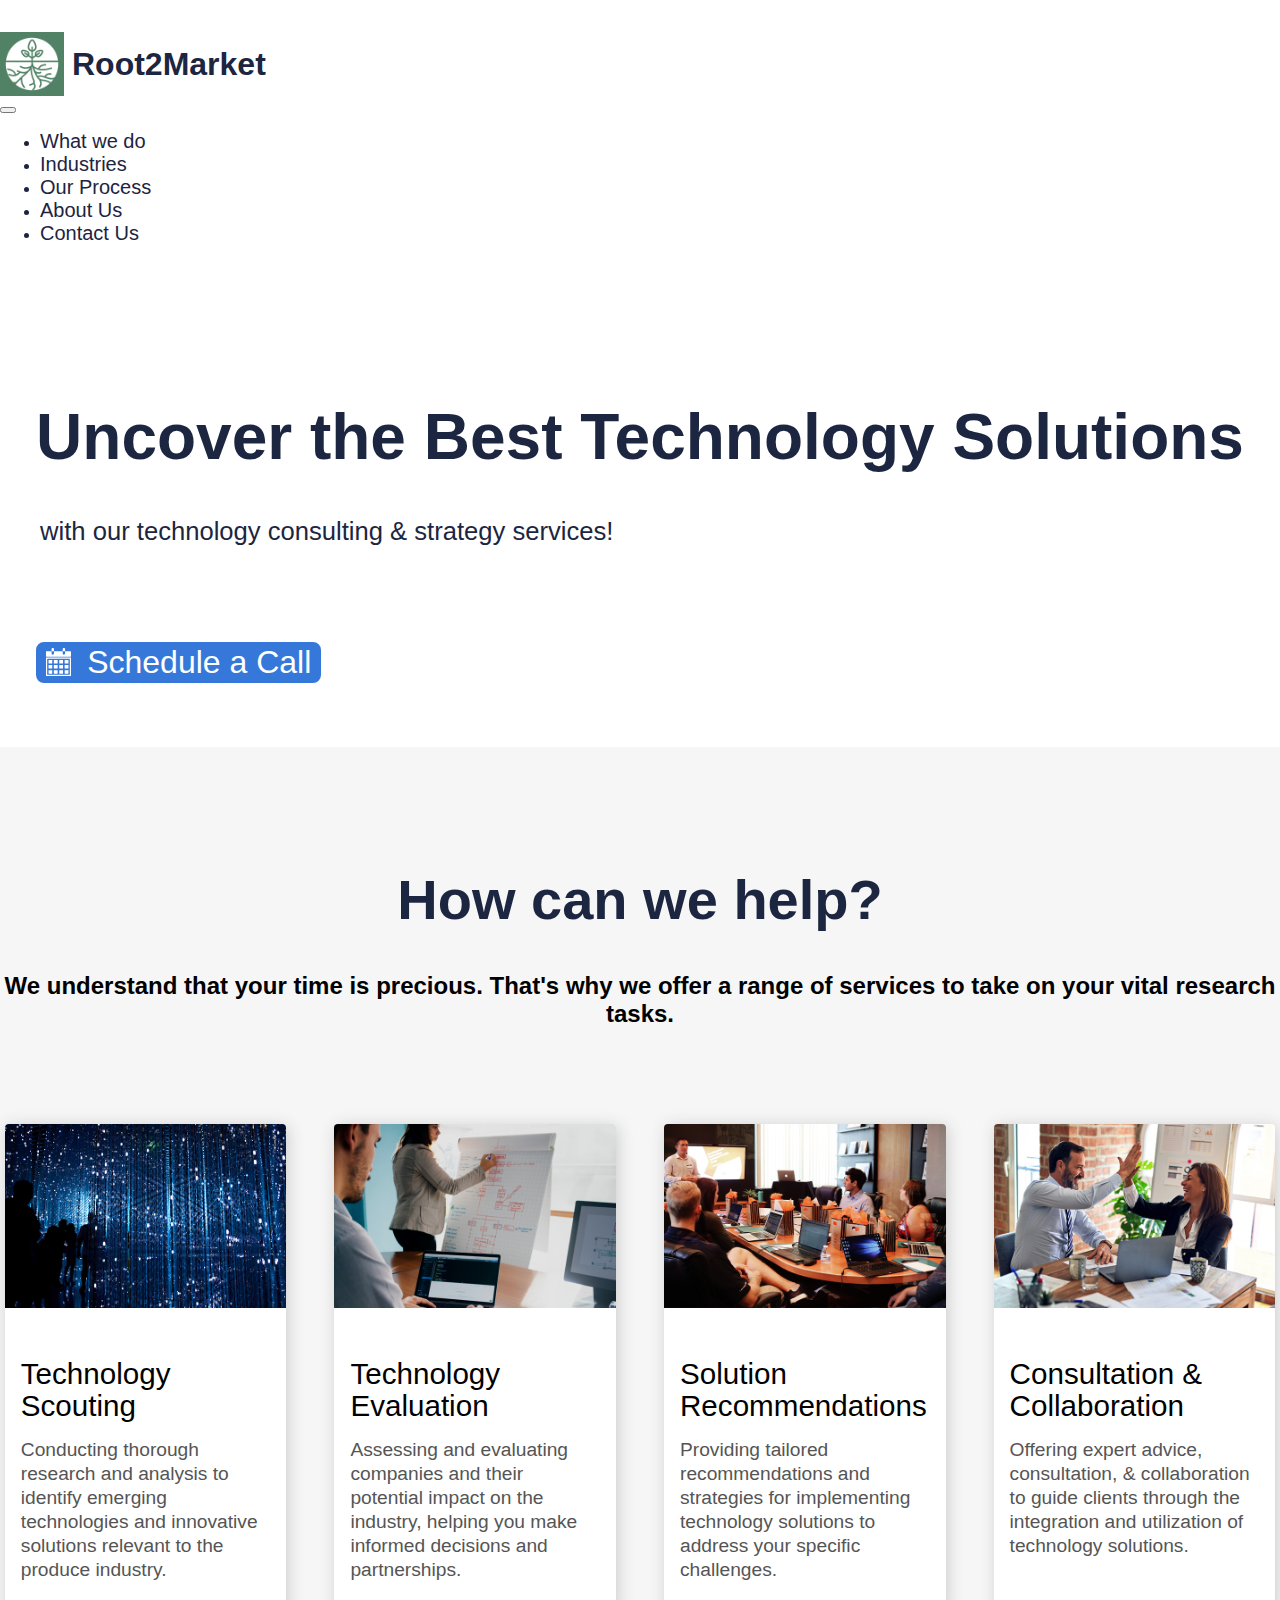
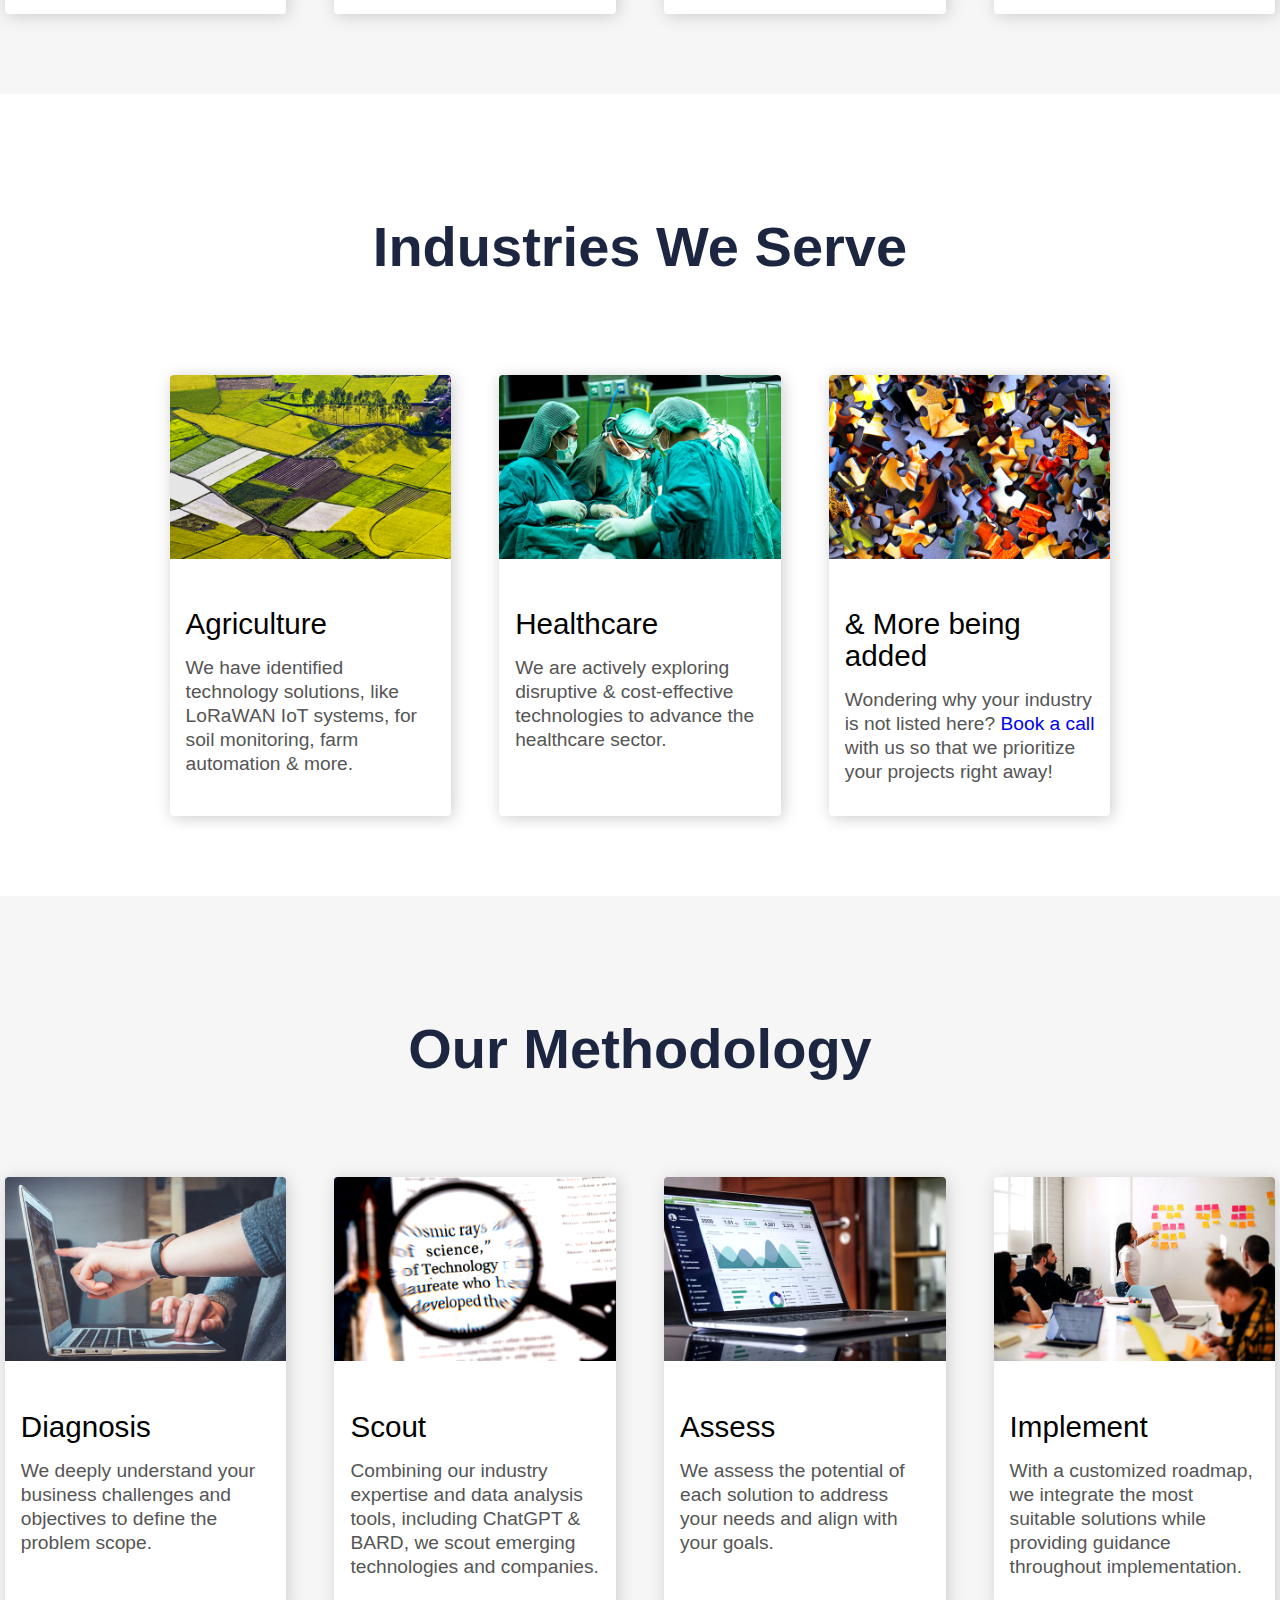
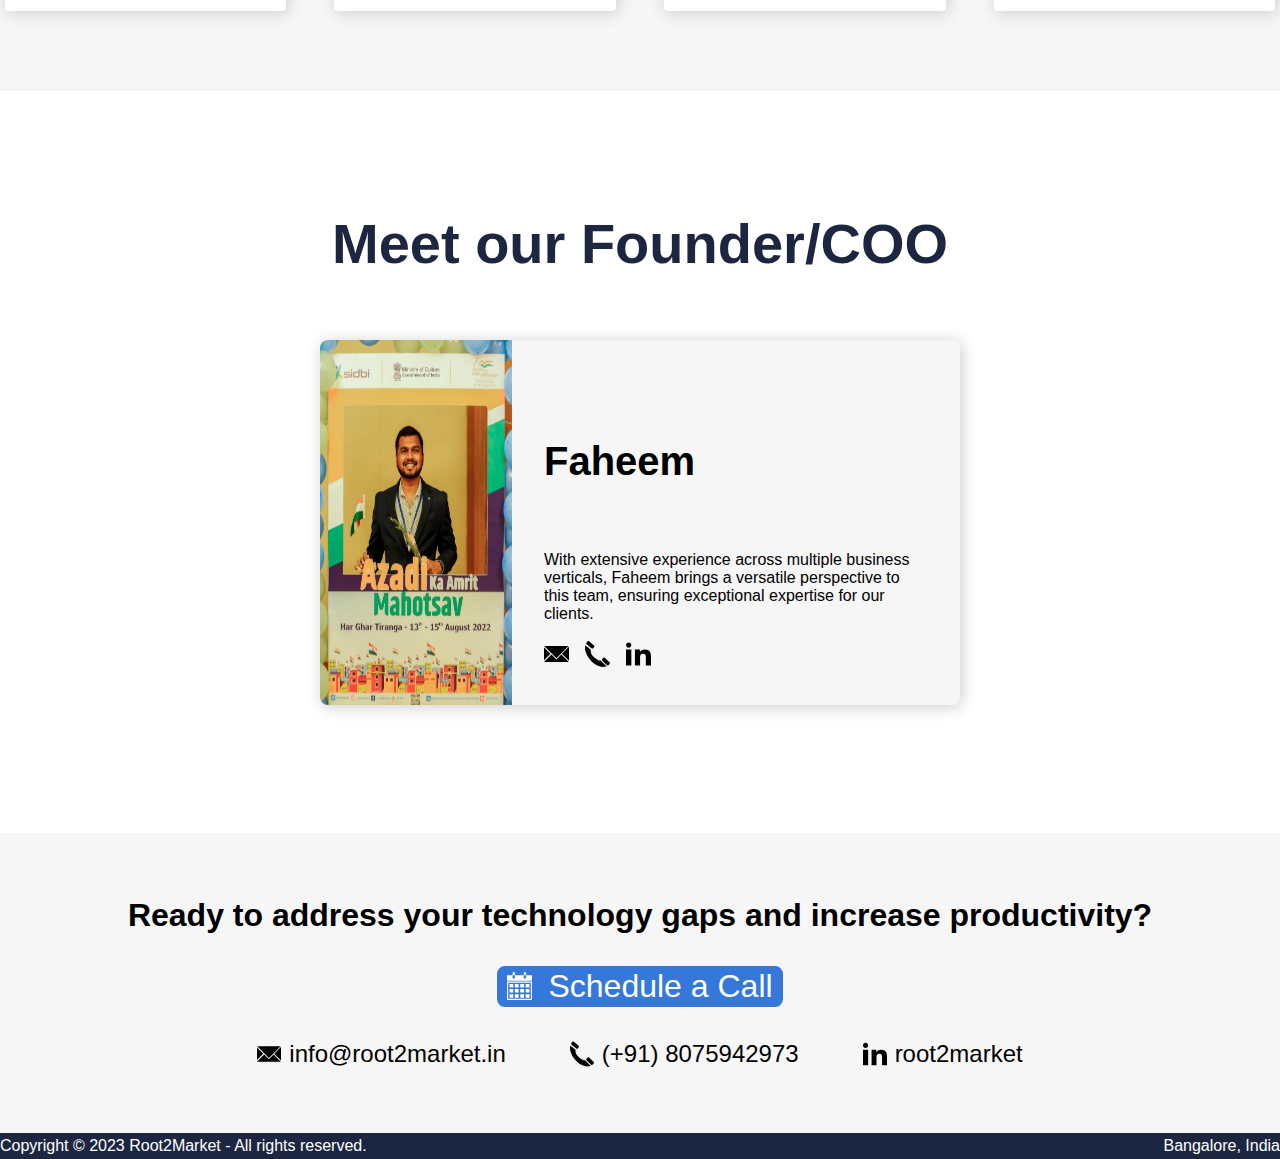
<file: index.html>
<!DOCTYPE html>
<html>
  <head>
    <!-- Google tag (gtag.js) -->
    <script
      async
      src="https://www.googletagmanager.com/gtag/js?id=G-2V36Z81Q52"
    ></script>
    <script>
      window.dataLayer = window.dataLayer || [];
      function gtag() {
        dataLayer.push(arguments);
      }
      gtag('js', new Date());

      gtag('config', 'G-2V36Z81Q52');
    </script>
    <title>Root2Market</title>

    <!-- Bootstarp CSS -->
    <link
      href="https://cdn.jsdelivr.net/npm/bootstrap@5.3.0-alpha3/dist/css/bootstrap.min.css"
      rel="stylesheet"
      integrity="sha384-KK94CHFLLe+nY2dmCWGMq91rCGa5gtU4mk92HdvYe+M/SXH301p5ILy+dN9+nJOZ"
      crossorigin="anonymous"
    />
    <script src="https://cdn.jsdelivr.net/npm/bootstrap@5.3.0/dist/js/bootstrap.bundle.min.js"></script>

    <!-- Custom Styles -->
    <link rel="stylesheet" href="./styles/base.css" />
    <link rel="stylesheet" href="./styles/base.mobile.css" />
    <link rel="stylesheet" href="./styles/index.css" />
    <link rel="stylesheet" href="./styles/index.mobile.css" />

    <link rel="icon" type="image/x-icon" href="./images/icons/favicon.ico" />
  </head>
  <body>
    <div class="section intro-section">
      <div class="container header">
        <nav class="navbar navbar-expand-lg">
          <a href="/">
            <img
              src="./images/logo-normal.png"
              alt="Root2Market Logo"
              class="company-logo"
            />
            <h3 class="company-name">Root2Market</h3>
          </a>
          <button
            class="navbar-toggler"
            type="button"
            data-bs-toggle="collapse"
            data-bs-target="#navbarNav"
          >
            <span class="navbar-toggler-icon"></span>
          </button>
          <div class="collapse navbar-collapse" id="navbarNav">
            <ul class="navbar-nav">
              <li class="nav-item">
                <a class="nav-link" href="#what-we-do">What we do</a>
              </li>
              <li class="nav-item">
                <a class="nav-link" href="#industries">Industries</a>
              </li>
              <li class="nav-item">
                <a class="nav-link" href="#process">Our Process</a>
              </li>
              <li class="nav-item">
                <a class="nav-link" href="#about-us">About Us</a>
              </li>
              <li class="nav-item">
                <a class="nav-link" href="#contact-us">Contact Us</a>
              </li>
            </ul>
          </div>
        </nav>
      </div>
      <div class="container">
        <h1>Uncover the Best Technology Solutions</h1>
        <h2>with our technology consulting & strategy services!</h2>
        <a
          class="cta-link"
          href="https://calendly.com/root2market/30min"
          target="_blank"
        >
          <button class="cta-button">
            <img src="./images/icons/calendar-icon.svg" alt="Calendar Icon" />
            <span>Schedule a Call</span>
          </button>
        </a>
      </div>
    </div>

    <div id="what-we-do" class="section list-section services-section">
      <div class="container">
        <h3 class="section-heading">How can we help?</h3>
        <h5 class="section-subheading">
          We understand that your time is precious. That's why we offer a range
          of services to take on your vital research tasks.
        </h5>
        <ul>
          <li class="list-card">
            <img
              src="./images/understanding-problem.png"
              alt=""
              class="list-img"
            />
            <div class="list-content">
              <p class="list-title">Technology Scouting</p>
              <p class="list-description">
                Conducting thorough research and analysis to identify emerging
                technologies and innovative solutions relevant to the produce
                industry.
              </p>
            </div>
          </li>
          <li class="list-card">
            <img src="./images/analysis.png" alt="" class="list-img" />
            <div class="list-content">
              <p class="list-title">Technology Evaluation</p>
              <p class="list-description">
                Assessing and evaluating companies and their potential impact on
                the industry, helping you make informed decisions and
                partnerships.
              </p>
            </div>
          </li>
          <li class="list-card">
            <img src="./images/recommendation.png" alt="" class="list-img" />
            <div class="list-content">
              <p class="list-title">Solution Recommendations</p>
              <p class="list-description">
                Providing tailored recommendations and strategies for
                implementing technology solutions to address your specific
                challenges.
              </p>
            </div>
          </li>
          <li class="list-card">
            <img src="./images/support.png" alt="" class="list-img" />
            <div class="list-content">
              <p class="list-title">Consultation & Collaboration</p>
              <p class="list-description">
                Offering expert advice, consultation, & collaboration to guide
                clients through the integration and utilization of technology
                solutions.
              </p>
            </div>
          </li>
        </ul>
      </div>
    </div>

    <div id="industries" class="section list-section services-section">
      <div class="container">
        <h3 class="section-heading">Industries We Serve</h3>
        <ul>
          <li class="list-card">
            <img
              src="./images/farm.png"
              alt="Image of a farm"
              class="list-img"
            />
            <div class="list-content">
              <p class="list-title">Agriculture</p>
              <p class="list-description">
                We have identified technology solutions, like LoRaWAN IoT
                systems, for soil monitoring, farm automation & more.
              </p>
            </div>
          </li>
          <li class="list-card">
            <img
              src="./images/doctor.png"
              alt="Image of a doctor"
              class="list-img"
            />
            <div class="list-content">
              <p class="list-title">Healthcare</p>
              <p class="list-description">
                We are actively exploring disruptive & cost-effective
                technologies to advance the healthcare sector.
              </p>
            </div>
          </li>
          <li class="list-card">
            <img
              src="./images/industries.png"
              alt="Image of different industries"
              class="list-img"
            />
            <div class="list-content">
              <p class="list-title">& More being added</p>
              <p class="list-description">
                Wondering why your industry is not listed here?
                <a
                  href="https://calendly.com/root2market/30min"
                  target="_blank"
                >
                  Book a call
                </a>
                with us so that we prioritize your projects right away!
              </p>
            </div>
          </li>
        </ul>
      </div>
    </div>

    <div id="process" class="section list-section process-section">
      <div class="container">
        <h3 class="section-heading">Our Methodology</h3>
        <ul>
          <li class="list-card">
            <img
              src="./images/diagnosis.png"
              alt="Image of people working together"
              class="list-img"
            />
            <div class="list-content">
              <p class="list-title">Diagnosis</p>
              <p class="list-description">
                We deeply understand your business challenges and objectives to
                define the problem scope.
              </p>
            </div>
          </li>
          <li class="list-card">
            <img
              src="./images/audit.png"
              alt="Image of research and analysis"
              class="list-img"
            />
            <div class="list-content">
              <p class="list-title">Scout</p>
              <p class="list-description">
                Combining our industry expertise and data analysis tools,
                including ChatGPT & BARD, we scout emerging technologies and
                companies.
              </p>
            </div>
          </li>
          <li class="list-card">
            <img
              src="./images/reports.png"
              alt="Image of analysis reports"
              class="list-img"
            />
            <div class="list-content">
              <p class="list-title">Assess</p>
              <p class="list-description">
                We assess the potential of each solution to address your needs
                and align with your goals.
              </p>
            </div>
          </li>
          <li class="list-card">
            <img
              src="./images/business.png"
              alt="Image representing support"
              class="list-img"
            />
            <div class="list-content">
              <p class="list-title">Implement</p>
              <p class="list-description">
                With a customized roadmap, we integrate the most suitable
                solutions while providing guidance throughout implementation.
              </p>
            </div>
          </li>
        </ul>
      </div>
    </div>

    <div id="about-us" class="section about-us-section">
      <div class="container">
        <h3 class="section-heading">Meet our Founder/COO</h3>
        <div class="member-card">
          <img
            src="./images/dp.png"
            alt="A photograph of our core member"
            class="member-photograph"
          />
          <div class="member-details">
            <h5 class="member-title">Faheem</h5>
            <p class="member-description">
              With extensive experience across multiple business verticals,
              Faheem brings a versatile perspective to this team, ensuring
              exceptional expertise for our clients.
            </p>
            <div class="member-socials">
              <a href="mailto:faheem@root2market.in">
                <img
                  class="contact-email"
                  src="./images/icons/mail-icon.svg"
                  alt="Mail Icon"
                />
              </a>
              <a href="tel:(+91)8075942973">
                <img
                  class="contact-phone"
                  src="./images/icons/phone-icon.svg"
                  alt="Phone Icon"
                />
              </a>
              <a
                href="https://www.linkedin.com/in/faheem-cn-630523b8/"
                target="_blank"
              >
                <img
                  class="contact-linkedin"
                  src="./images/icons/linkedin-icon.svg"
                  alt="LinkedIn Icon"
                />
              </a>
            </div>
          </div>
        </div>
      </div>
    </div>

    <div id="contact-us" class="section contact-us-section">
      <div class="container">
        <h4>
          Ready to address your technology gaps and increase productivity?
        </h4>
        <a href="https://calendly.com/root2market/30min" target="_blank">
          <button class="cta-button">
            <img src="./images/icons/calendar-icon.svg" alt="Calendar Icon" />
            <span>Schedule a Call</span>
          </button>
        </a>
        <div class="contact-container">
          <ul class="contact-items">
            <li>
              <a href="mailto:info@root2market.in" class="contact-item">
                <img src="./images/icons/mail-icon.svg" alt="" />
                <span>info@root2market.in</span>
              </a>
            </li>
            <li>
              <a href="tel:(+91)8075942973" class="contact-item">
                <img src="./images/icons/phone-icon.svg" alt="" />
                <span>(+91) 8075942973</span>
              </a>
            </li>
            <li>
              <a
                href="https://www.linkedin.com/company/root2market/about/"
                target="_blank"
                class="contact-item"
              >
                <img src="./images/icons/linkedin-icon.svg" alt="" />
                <span>root2market</span>
              </a>
            </li>
          </ul>
        </div>
      </div>
    </div>

    <footer>
      <div class="container">
        <p>Copyright &copy; 2023 Root2Market - All rights reserved.</p>
        <p>Bangalore, India</p>
      </div>
    </footer>
  </body>
</html>
</file>
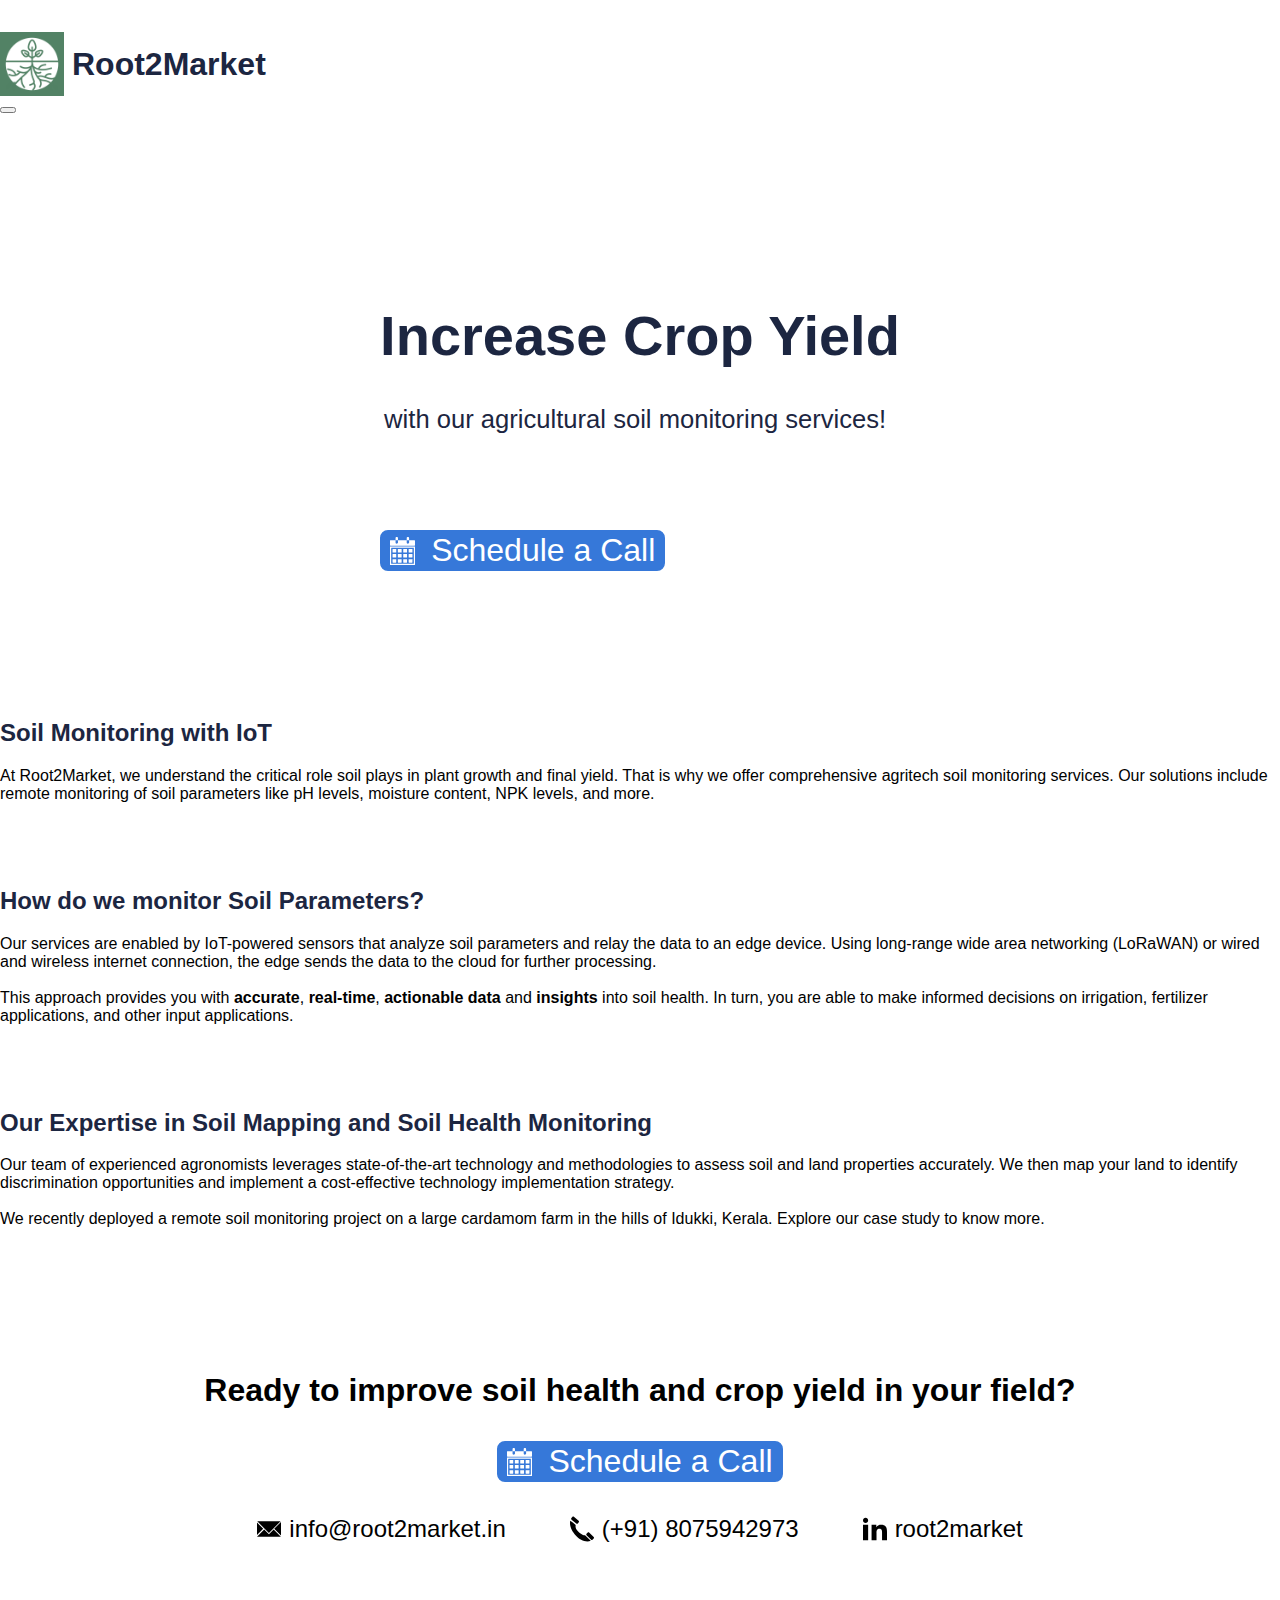
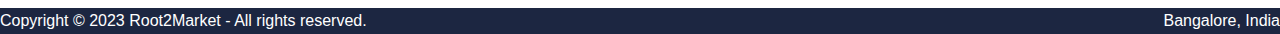
<file: soil-monitoring.html>
<!DOCTYPE html>
<html>
  <head>
    <!-- Google tag (gtag.js) -->
    <script
      async
      src="https://www.googletagmanager.com/gtag/js?id=G-2V36Z81Q52"
    ></script>
    <script>
      window.dataLayer = window.dataLayer || [];
      function gtag() {
        dataLayer.push(arguments);
      }
      gtag('js', new Date());

      gtag('config', 'G-2V36Z81Q52');
    </script>
    <title>Soil monitoring</title>

    <!-- Bootstarp CSS -->
    <link
      href="https://cdn.jsdelivr.net/npm/bootstrap@5.3.0-alpha3/dist/css/bootstrap.min.css"
      rel="stylesheet"
      integrity="sha384-KK94CHFLLe+nY2dmCWGMq91rCGa5gtU4mk92HdvYe+M/SXH301p5ILy+dN9+nJOZ"
      crossorigin="anonymous"
    />
    <script src="https://cdn.jsdelivr.net/npm/bootstrap@5.3.0/dist/js/bootstrap.bundle.min.js"></script>

    <!-- Custom Styles -->
    <link rel="stylesheet" href="./styles/base.css" />
    <link rel="stylesheet" href="./styles/base.mobile.css" />
    <link
      rel="stylesheet"
      href="./styles/soil-monitoring/soil-monitoring.css"
    />
    <link
      rel="stylesheet"
      href="./styles/soil-monitoring/soil-monitoring.mobile.css"
    />

    <link rel="icon" type="image/x-icon" href="./images/icons/favicon.ico" />
  </head>
  <body>
    <div class="section intro-section">
      <div class="container header">
        <nav class="navbar navbar-expand-lg">
          <a href="/">
            <img
              src="./images/logo-normal.png"
              alt="Root2Market Logo"
              class="company-logo"
            />
            <h3 class="company-name">Root2Market</h3>
          </a>
          <button
            class="navbar-toggler"
            type="button"
            data-bs-toggle="collapse"
            data-bs-target="#navbarNav"
          >
            <span class="navbar-toggler-icon"></span>
          </button>
          <div class="collapse navbar-collapse" id="navbarNav">
            <ul class="navbar-nav">
              <li class="nav-item">
                <a class="nav-link" href="#contact-us">Contact Us</a>
              </li>
            </ul>
          </div>
        </nav>
      </div>
      <div class="container">
        <h1>Increase Crop Yield</h1>
        <h2>with our agricultural soil monitoring services!</h2>
        <a
          class="cta-link"
          href="https://calendly.com/root2market/30min"
          target="_blank"
        >
          <button class="cta-button">
            <img src="./images/icons/calendar-icon.svg" alt="Calendar Icon" />
            <span>Schedule a Call</span>
          </button>
        </a>
      </div>
    </div>

    <main>
      <div class="section">
        <div class="container">
          <h2 class="section-heading">Soil Monitoring with IoT</h2>
          <p class="section-subheading">
            At Root2Market, we understand the critical role soil plays in plant
            growth and final yield. That is why we offer comprehensive agritech
            soil monitoring services. Our solutions include remote monitoring of
            soil parameters like pH levels, moisture content, NPK levels, and
            more.
          </p>
        </div>
      </div>

      <div class="section">
        <div class="container">
          <h2 class="section-heading">How do we monitor Soil Parameters?</h2>
          <p class="section-subheading">
            Our services are enabled by IoT-powered sensors that analyze soil
            parameters and relay the data to an edge device. Using long-range
            wide area networking (LoRaWAN) or wired and wireless internet
            connection, the edge sends the data to the cloud for further
            processing.
            <br /><br />
            This approach provides you with <strong>accurate</strong>,
            <strong>real-time</strong>, <strong>actionable data</strong> and
            <strong>insights</strong> into soil health. In turn, you are able to
            make informed decisions on irrigation, fertilizer applications, and
            other input applications.
          </p>
        </div>
      </div>

      <div class="section">
        <div class="container">
          <h2 class="section-heading">
            Our Expertise in Soil Mapping and Soil Health Monitoring
          </h2>
          <p class="section-subheading">
            Our team of experienced agronomists leverages state-of-the-art
            technology and methodologies to assess soil and land properties
            accurately. We then map your land to identify discrimination
            opportunities and implement a cost-effective technology
            implementation strategy.
            <br /><br />
            We recently deployed a remote soil monitoring project on a large
            cardamom farm in the hills of Idukki, Kerala. Explore our case study
            to know more.
          </p>
        </div>
      </div>
    </main>

    <!-- CONTACT US -->
    <div id="contact-us" class="section contact-us-section">
      <div class="container">
        <h4>Ready to improve soil health and crop yield in your field?</h4>
        <a href="https://calendly.com/root2market/30min" target="_blank">
          <button class="cta-button">
            <img src="./images/icons/calendar-icon.svg" alt="Calendar Icon" />
            <span>Schedule a Call</span>
          </button>
        </a>
        <div class="contact-container">
          <ul class="contact-items">
            <li>
              <a href="mailto:info@root2market.in" class="contact-item">
                <img src="./images/icons/mail-icon.svg" alt="" />
                <span>info@root2market.in</span>
              </a>
            </li>
            <li>
              <a href="tel:(+91)8075942973" class="contact-item">
                <img src="./images/icons/phone-icon.svg" alt="" />
                <span>(+91) 8075942973</span>
              </a>
            </li>
            <li>
              <a
                href="https://www.linkedin.com/company/root2market/about/"
                target="_blank"
                class="contact-item"
              >
                <img src="./images/icons/linkedin-icon.svg" alt="" />
                <span>root2market</span>
              </a>
            </li>
          </ul>
        </div>
      </div>
    </div>
    <footer>
      <div class="container">
        <p>Copyright &copy; 2023 Root2Market - All rights reserved.</p>
        <p>Bangalore, India</p>
      </div>
    </footer>
  </body>
</html>
</file>
<file: styles/base.css>
:root {
  --green-primary: #fff;
  --brown-lighter: #3678d9;
  --brown-light: #3678d9;
  --brown-dark: #3678d9;
}

body {
  margin: 0;
  padding: 0;
  font-family: sans-serif;
}

body > div:nth-child(odd) {
  background-color: #fff;
}

body > div:nth-child(even) {
  background-color: #f6f6f6;
}

h1,
h2,
h3 {
  color: #1c2641;
}

/* HEADER Section */
.header {
  width: 100%;
  padding: 0;
  margin: 2rem auto 4rem;
}

.header a {
  display: flex;
  align-items: center;
  text-decoration: none;
}

.navbar-nav {
  column-gap: 0.75rem;
}

.navbar-collapse {
  justify-content: flex-end;
}

.nav-link {
  font-size: 1.25rem;
}

.nav-link:hover {
  text-decoration: underline;
}

.company-logo {
  width: 64px;
  height: auto;
}

.company-name {
  font-size: 2rem;
  margin: 0;
  margin-left: 0.5rem;
}

/* Basic Section */
.section {
  width: 100%;
  padding: 4rem 0;
}

/* CTA Button */
.cta-link {
  display: block;
  width: fit-content;
}

.cta-button {
  font-size: 2rem;
  border-radius: 8px;
  border: 2px solid var(--brown-lighter);
  background-color: var(--brown-light);
  color: #fff;
  display: flex;
  align-items: center;
  column-gap: 1rem;
  padding: 0 8px;
}

.cta-button img {
  height: 1.75rem;
}

/* CONTACT US Section */
.contact-us-section {
  min-height: fit-content;
  background-color: var(--brown-light);
  color: #000;
}

.contact-us-section .container {
  display: flex;
  flex-direction: column;
  align-items: center;
  row-gap: 2rem;
}

.contact-us-section h3 {
  margin-bottom: 1rem;
}

.contact-us-section h4 {
  text-align: center;
  margin: 0;
  font-size: 2rem;
}

.contact-us-section a {
  text-decoration: none;
}

/* .contact-us-section .cta-button {
  border: 2px solid var(--brown-dark);
  background-color: var(--green-primary);
} */

.contact-container {
  display: flex;
  column-gap: 8rem;
}

.contact-items {
  list-style: none;
  margin: 0;
  padding: 0;
  display: flex;
  column-gap: 4rem;
}

.contact-item {
  display: flex;
  color: #000;
  text-decoration: none;
  font-size: 1.5rem;
  column-gap: 0.5rem;
  align-items: center;
}

a.contact-item:hover {
  text-decoration: underline;
}

.contact-item img {
  width: 24px;
  height: 30px;
}

/* FOOTER Section */
footer {
  background-color: #1c2641;
  color: #fff;
  font-size: 1rem;
  padding: 4px 0;
}

footer .container {
  display: flex;
  justify-content: space-between;
}

footer p {
  margin: 0;
}
</file>
<file: styles/base.mobile.css>
@media (max-width: 992px) {
  .container {
    max-width: 90%;
  }

  /* NAVIGATION */
  .nav-link {
    font-size: 1.75rem;
  }

  /* CTA Button */
  .cta-button {
    font-size: 3rem;
    padding: 0.5rem 1rem;
  }

  .cta-button img {
    height: 3rem;
  }

  /* CONTACT US Section */
  .contact-us-section .container {
    align-items: flex-start;
    row-gap: 3rem;
  }

  .contact-us-section .cta-button {
    font-size: 3.5rem;
  }

  .contact-us-section h4 {
    text-align: left;
  }

  .contact-items {
    flex-direction: column;
    row-gap: 1rem;
  }

  .contact-item {
    font-size: 2.5rem;
    opacity: 0.8;
    align-items: flex-start;
    column-gap: 2rem;
  }

  .contact-item img {
    width: 64px;
    height: 48px;
  }

  /* FOOTER Section */
  footer {
    font-size: 1.5rem;
    padding: 8px 0;
  }
}
</file>
<file: styles/index.css>
.section-heading {
  font-size: 3.5rem;
  margin-bottom: 1rem;
  text-align: center;
}

.section-subheading {
  text-align: center;
  margin-bottom: 6rem;
  font-size: 1.5rem;
}

/* INTRO Section */
.intro-section {
  display: flex;
  flex-direction: column;
  align-items: center;
  background-color: var(--green-primary);
  padding: 0;
  color: #1d2440;
}

.intro-section a {
  text-decoration: none;
}

.intro-section .container {
  margin: 2rem auto 4rem;
}

.intro-section h1 {
  font-size: 4rem;
  font-weight: 550;
}

.intro-section h2 {
  font-size: 1.6rem;
  padding: 0 4px;
  margin: 1rem 0 6rem;
  font-weight: normal;
}

.intro-section p {
  font-size: 1.25rem;
  padding: 0 8px;
  margin-top: 36px;
}

.intro-section a {
  color: inherit;
}

.list-section ul {
  list-style: none;
  margin-top: 6rem;
  padding: 0;
  display: flex;
  justify-content: center;
  row-gap: 3rem;
  column-gap: 3rem;
}

/* SERVICES and PROCESS Section */
.list-card {
  max-width: 22%;
  box-shadow: 2px 2px 16px #ccc;
  border-radius: 4px;
  background-color: #fff;
}

.list-img {
  width: 100%;
  height: auto;
  border-radius: 4px 4px 0 0;
}

.list-content {
  padding: 1rem;
}

.list-title {
  font-size: 1.85rem;
  margin-bottom: 0;
  line-height: 2rem;
}

.list-description {
  font-size: 1.2rem;
  color: #555;
  line-height: 1.5rem;
  margin: 16px 0;
}

.list-card a {
  text-decoration: none;
}

.list-card a:hover {
  text-decoration: underline;
}

/* ABOUT US Section */
.about-us-section h3 {
  margin-bottom: 2.5rem;
}

.member-card {
  border-radius: 8px;
  box-shadow: 2px 2px 16px #ccc;
  width: 50%;
  display: flex;
  background-color: #f6f6f6;
  color: #000;
  margin: 4rem auto;
}

.member-photograph {
  width: 30%;
}

.member-photograph {
  border-radius: 8px 0 0 8px;
}

.member-details {
  padding: 2rem;
}

.member-title {
  font-size: 2.5rem;
}

.member-title span {
  font-size: 1.25rem;
}

.member-socials {
  display: flex;
  align-items: center;
  column-gap: 1rem;
}

.member-socials img {
  width: 25px;
  height: 30px;
}
</file>
<file: styles/index.mobile.css>
/* @media only screen and (max-width: 768px) { */
@media (max-width: 992px) {
  /* Basic Section */
  .section-heading {
    font-size: 5rem;
  }

  .section-subheading {
    font-size: 1.85rem;
    line-height: 2.5rem;
    font-weight: normal;
  }

  /* INTRO Section */
  .intro-section {
    min-height: 0;
    padding: 1rem 0 2rem;
  }

  .intro-section h1 {
    font-size: 4.5rem;
  }

  .intro-section h2 {
    font-size: 2.25rem;
    font-weight: normal;
  }

  .list-section ul {
    flex-direction: column;
    margin-top: 6rem;
  }

  .list-card {
    display: flex;
    width: 100%;
    max-width: initial;
    height: 200px;
    box-shadow: none;
    background-color: inherit;
  }

  .list-img {
    width: auto;
    height: 100%;
  }

  .list-content {
    padding: 0.5rem 1.2rem;
  }

  .list-title {
    font-size: 2.5rem;
  }

  .list-description {
    font-size: 1.55rem;
    line-height: 2rem;
  }

  /* ABOUT US Section */
  .member-card {
    margin: 3rem auto;
    width: 100%;
  }

  .member-title {
    font-size: 4rem;
  }

  .member-description {
    font-size: 1.5rem;
  }

  .member-socials img {
    width: 36px;
  }
}
</file>
<file: styles/soil-monitoring/soil-monitoring.css>
/* .header {
  margin: 0;
  background-color: var(--green-primary);
}

.header nav {
  padding: 2rem 0;
}

.header a {
  color: #fff;
  text-decoration: none;
} */

/* INTRO Section */
.intro-section {
  display: flex;
  flex-direction: column;
  align-items: center;
  background-color: var(--green-primary);
  padding: 0;
  color: #fff;
}

.intro-section a {
  text-decoration: none;
}

.intro-section .container {
  margin: 2rem auto 4rem;
}

.intro-section h1 {
  font-size: 3.5rem;
}

.intro-section h2 {
  font-size: 1.6rem;
  padding: 0 4px;
  margin: 1rem 0 6rem;
  font-weight: normal;
}

.intro-section p {
  font-size: 1.25rem;
  padding: 0 8px;
  margin-top: 36px;
}

.intro-section a {
  color: inherit;
}

/* Main Section */
main {
  padding: 4rem 0;
  display: flex;
  flex-direction: column;
  row-gap: 3rem;
}

main .section {
  padding: 0;
}
</file>
<file: styles/soil-monitoring/soil-monitoring.mobile.css>
@media (max-width: 992px) {
  /* INTRO Section */
  .intro-section {
    min-height: 0;
    padding: 1rem 0 2rem;
  }

  .intro-section h1 {
    font-size: 4.5rem;
  }

  .intro-section h2 {
    font-size: 2.25rem;
    font-weight: normal;
  }
}
</file>
